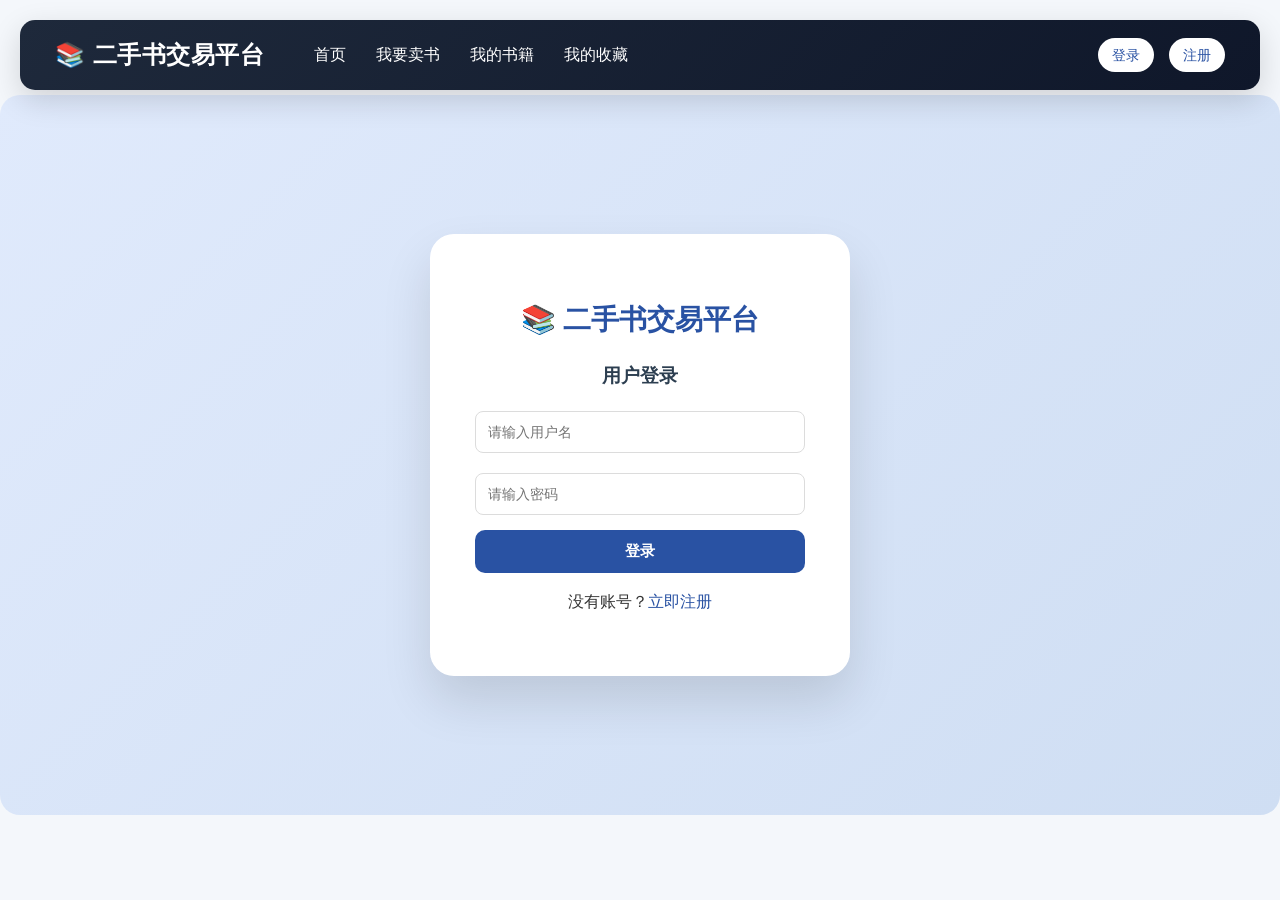
<file: src/main/resources/static/index.html>
<!DOCTYPE html>
<html lang="zh">
<head>
    <meta charset="UTF-8">
    <meta name="viewport" content="width=device-width, initial-scale=1.0, user-scalable=yes">
    <title>二手书交易平台</title>
    <link rel="stylesheet" href="css/style.css">
</head>
<body>

<script src="js/common.js"></script>
<script src="js/auth.js"></script>
<script src="js/navbar.js"></script>

<div class="container">
    <div class="welcome-card">
        <h2>欢迎回来，<span id="username"></span> 👋</h2>
        <p>发现更多优质二手教材</p>
    </div>

    <div class="search-box">
    <form id="searchForm" class="search-form">
        <input type="text" id="keyword" placeholder="请输入书名">
        <button type="submit">搜索</button>
    </form>
    </div>

    <h3>在售图书</h3>
    <div id="bookList" class="book-container"></div>
</div>

<script src="js/index.js"></script>

</body>
</html>
</file>
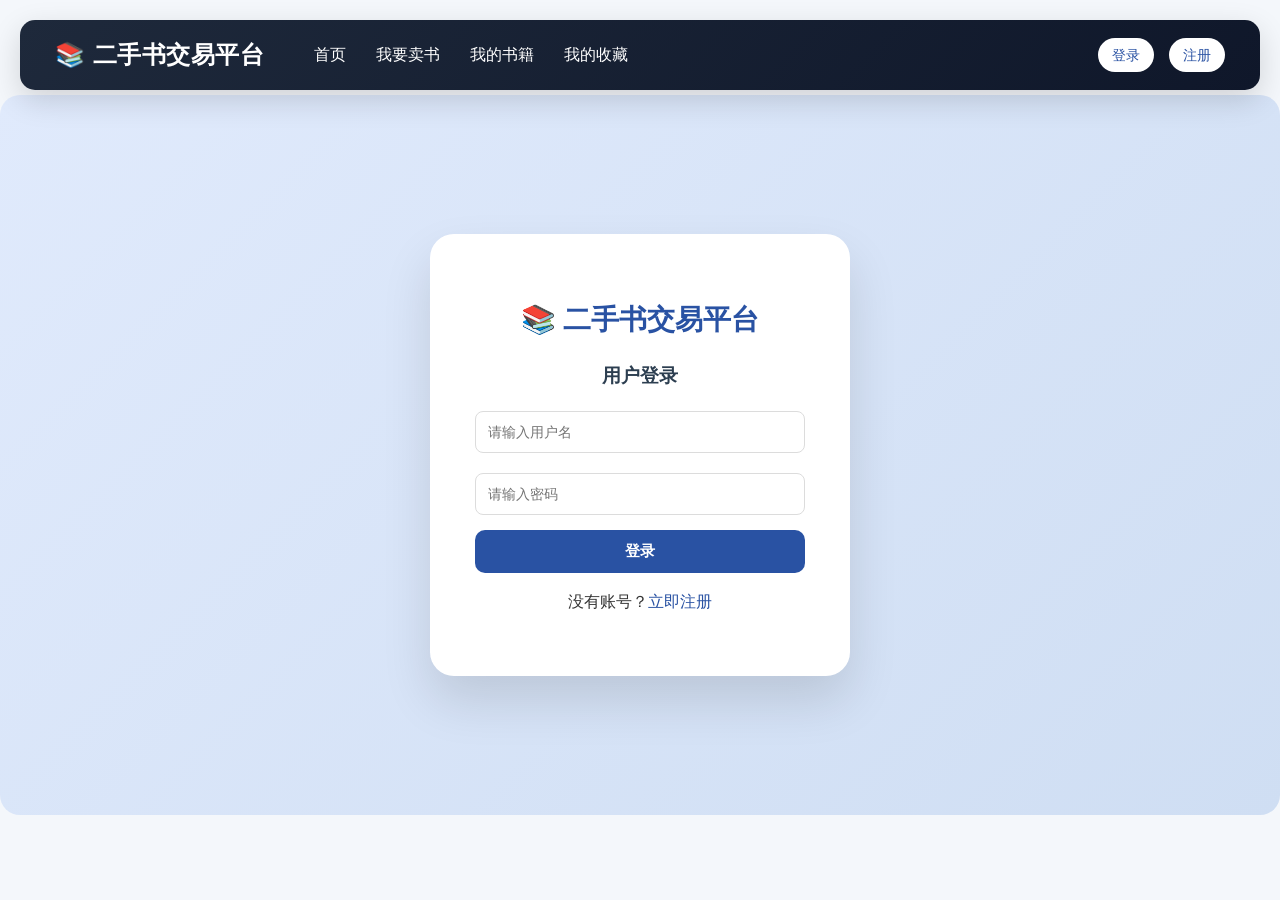
<file: src/main/resources/static/favorite.html>
<!DOCTYPE html>
<html lang="zh">
<head>
<meta charset="UTF-8">
<meta name="viewport" content="width=device-width, initial-scale=1.0, user-scalable=yes">
<title>我的收藏</title>
<link rel="stylesheet" href="css/style.css">
</head>
<body>

<script src="js/common.js"></script>
<script src="js/auth.js"></script>
<script src="js/navbar.js"></script>

<div class="container">
    <div class="welcome-card">
        <h2>我的收藏</h2>
        <p>查看收藏的图书</p>
    </div>
    <div id="favoriteList" class="book-container"></div>
</div>

<script src="js/favorite.js"></script>

</body>
</html>
</file>
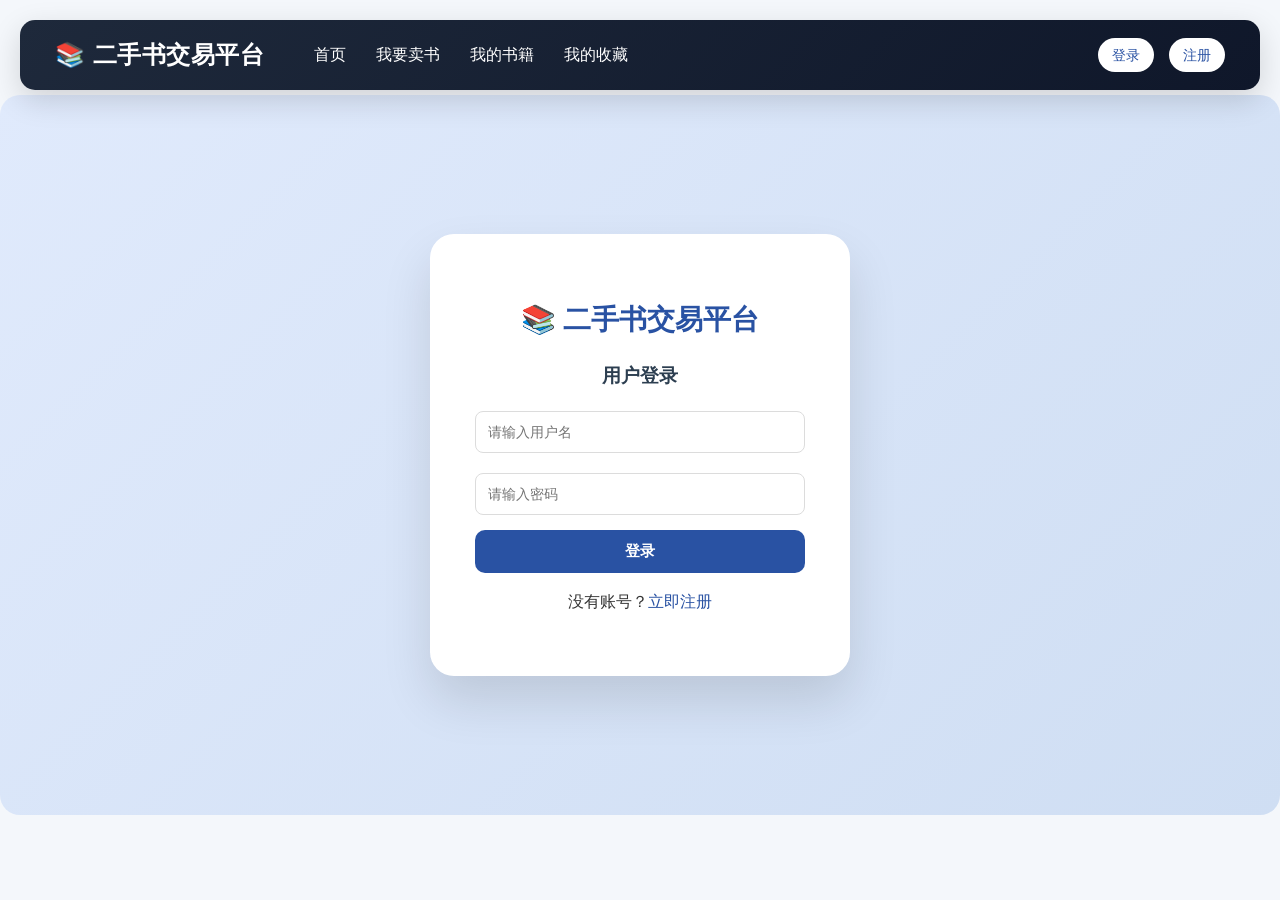
<file: src/main/resources/static/login.html>
<!DOCTYPE html>
<html lang="zh">
<head>
    <meta charset="UTF-8">
    <meta name="viewport" content="width=device-width, initial-scale=1.0, user-scalable=yes">
    <title>用户登录</title>
    <link rel="stylesheet" href="css/style.css">
</head>
<body>

<script src="js/common.js"></script>
<script src="js/navbar.js"></script>

<div class="login-wrapper">
    <div class="login-card">
        <h1>📚 二手书交易平台</h1>
        <h3>用户登录</h3>
        <form id="loginForm">
            <input type="text" id="username" placeholder="请输入用户名" required>
            <input type="password" id="password" placeholder="请输入密码" required>
            <button type="submit" id="loginBtn">登录</button>
        </form>
        <p>没有账号？<a href="register.html">立即注册</a></p>
    </div>
</div>

<script src="js/login.js"></script>

</body>
</html>
</file>
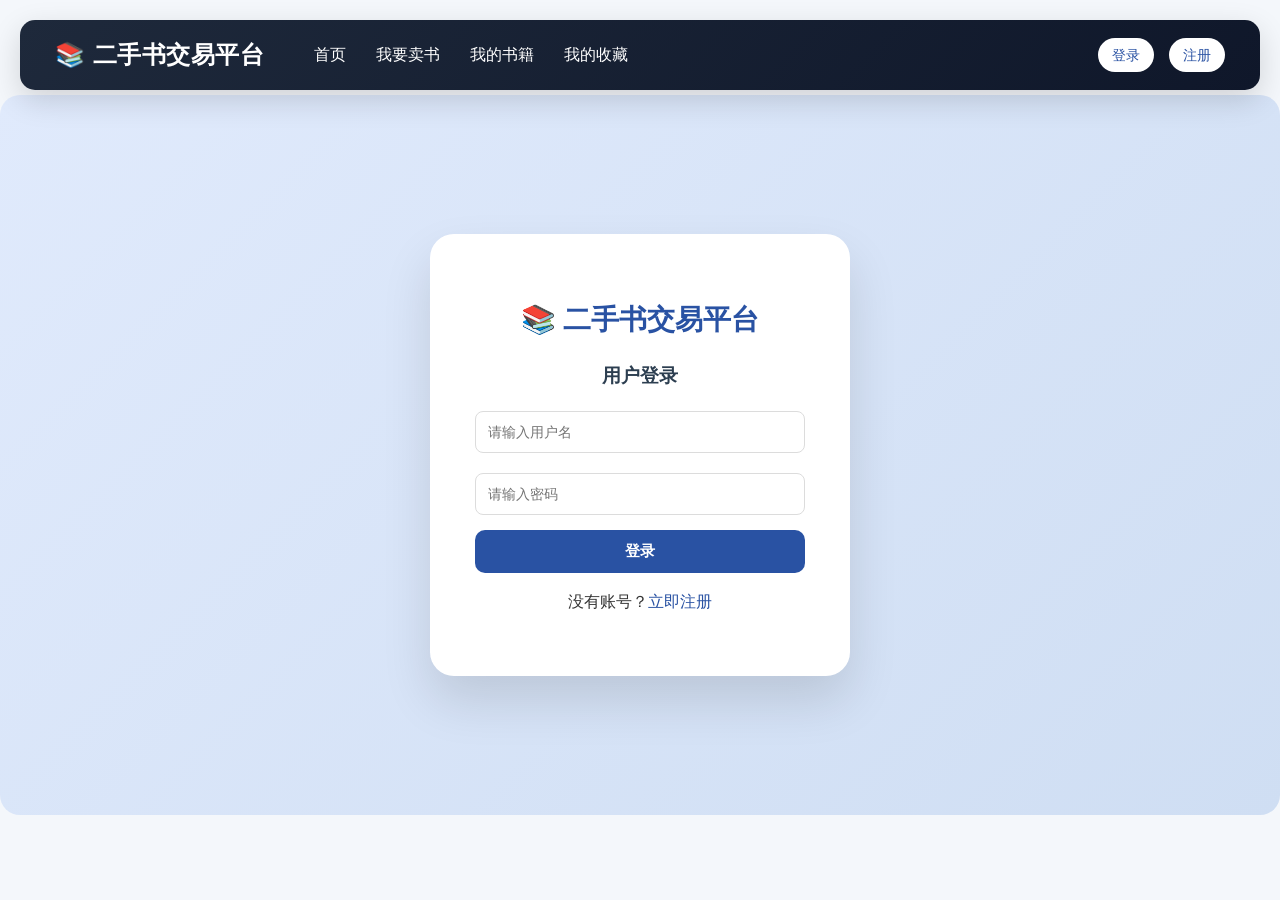
<file: src/main/resources/static/mybook.html>
<!DOCTYPE html>
<html lang="zh">
<head>
<meta charset="UTF-8">
<meta name="viewport" content="width=device-width, initial-scale=1.0, user-scalable=yes">
<title>我的书籍</title>
<link rel="stylesheet" href="css/style.css">
</head>
<body>

<script src="js/common.js"></script>
<script src="js/auth.js"></script>
<script src="js/navbar.js"></script>

<div class="container">
    <div class="welcome-card">
        <h2>我的书籍</h2>
        <p>管理自己发布的图书</p>
    </div>
    <div id="bookList" class="book-container"></div>
</div>

<script src="js/mybook.js"></script>

</body>
</html>
</file>
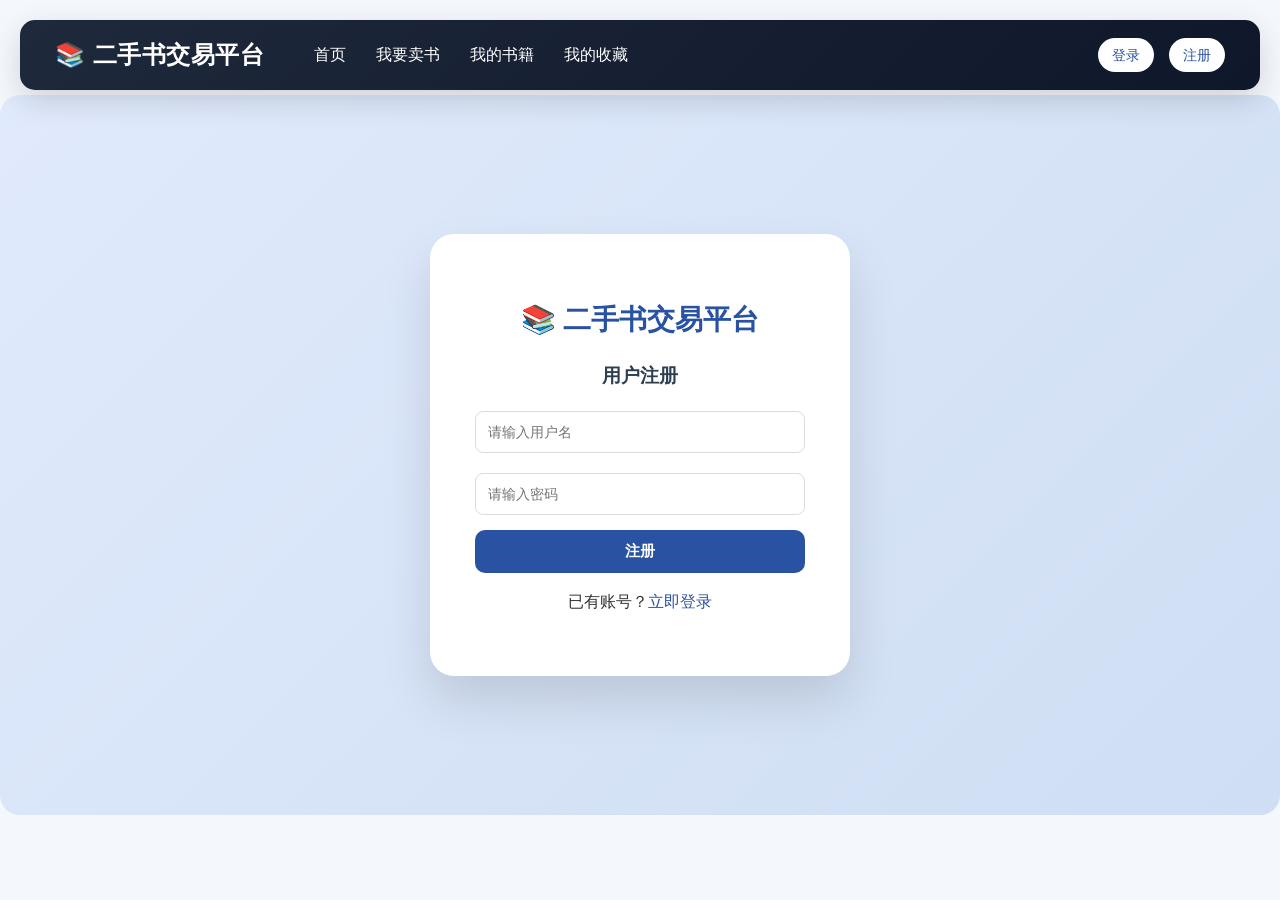
<file: src/main/resources/static/register.html>
<!DOCTYPE html>
<html lang="zh">
<head>
    <meta charset="UTF-8">
    <meta name="viewport" content="width=device-width, initial-scale=1.0, user-scalable=yes">
    <title>用户注册</title>
    <link rel="stylesheet" href="css/style.css">
</head>
<body>

<script src="js/common.js"></script>
<script src="js/navbar.js"></script>

<div class="login-wrapper">
    <div class="login-card">
        <h1>📚 二手书交易平台</h1>
        <h3>用户注册</h3>
        <form id="registerForm">
            <input type="text" id="username" placeholder="请输入用户名" required>
            <input type="password" id="password" placeholder="请输入密码" required>
            <button type="submit" id="registerBtn">注册</button>
        </form>
        <p>已有账号？<a href="login.html">立即登录</a></p>
    </div>
</div>

<script src="js/register.js"></script>

</body>
</html>
</file>
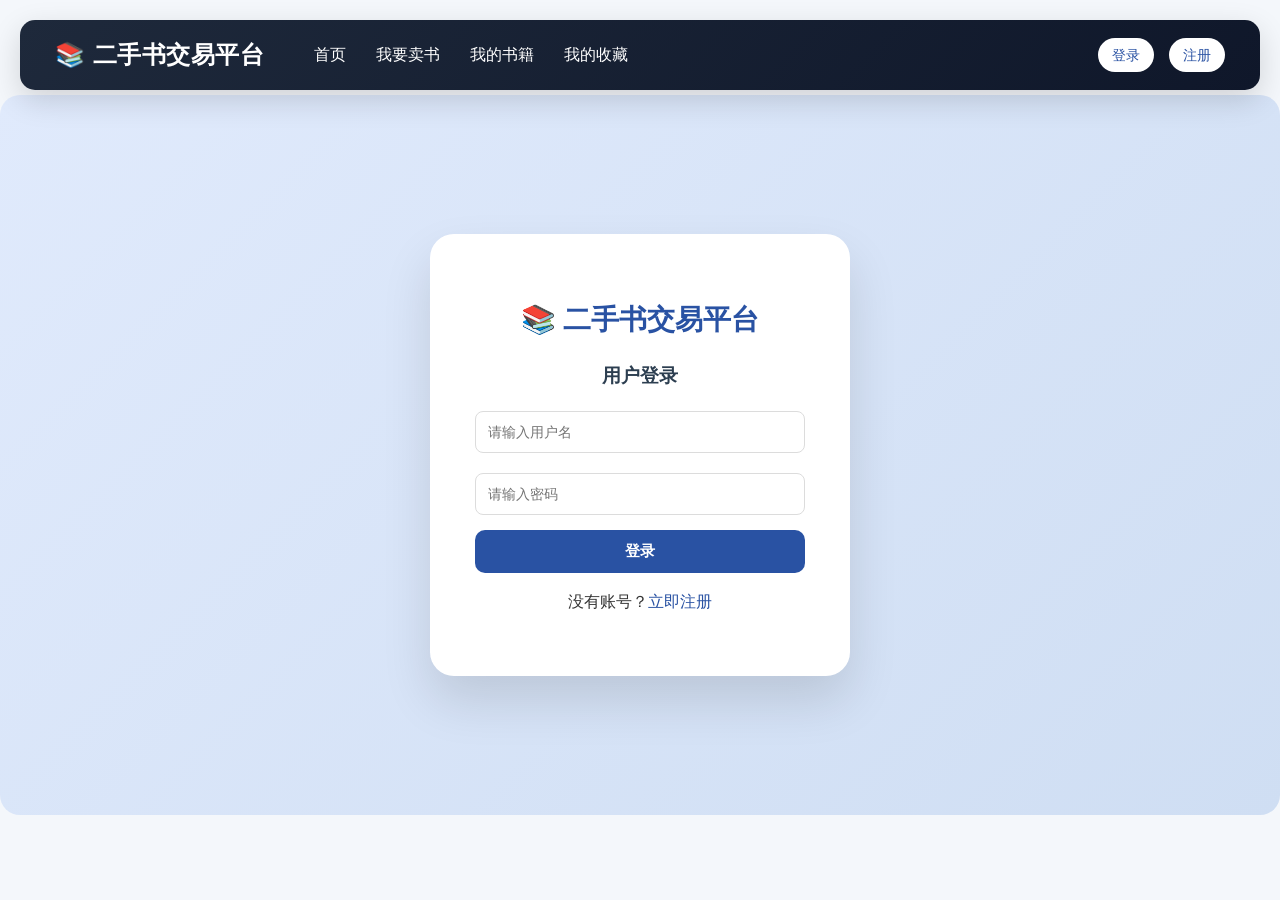
<file: src/main/resources/static/sell.html>
<!DOCTYPE html>
<html lang="zh">
<head>
    <meta charset="UTF-8">
    <meta name="viewport" content="width=device-width, initial-scale=1.0, user-scalable=yes">
    <title>发布图书</title>
    <link rel="stylesheet" href="css/style.css">
</head>
<body>

<script src="js/common.js"></script>
<script src="js/auth.js"></script>
<script src="js/navbar.js"></script>

<div class="container sell-container">
    <div class="welcome-card">
        <h2>发布图书</h2>
        <p>填写图书信息后即可发布</p>
    </div>

    <form id="sellForm" class="sell-form">
        <label>ISBN</label>
        <input type="text" id="isbn" required placeholder="例如：9787115533490">

        <label>书名</label>
        <input type="text" id="bookName" required placeholder="请输入书名">

        <label>价格（元）</label>
        <input type="number" id="price" step="0.01" min="0" required placeholder="0.00">

        <label>联系方式</label>
        <input type="text" id="contact" required placeholder="手机号/微信号/QQ">

        <label>成色</label>
        <select id="conditionLevel">
            <option>全新</option>
            <option>微瑕</option>
            <option>较旧</option>
            <option>破损</option>
        </select>

        <button type="submit" id="sellBtn">发布图书</button>
    </form>
</div>

<script src="js/sell.js"></script>

</body>
</html>
</file>
<file: src/main/resources/static/css/style.css>
/* =======================
   CSS 变量
   ======================= */
:root {
    --color-primary: #2563eb;
    --color-primary-dark: #1e40af;
    --color-primary-light: #2952a3;
    --color-primary-legacy: #1f3c88;
    --color-bg: #f4f7fb;
    --color-card: #ffffff;
    --color-text: #333333;
    --color-heading: #2c3e50;
    --color-muted: #999999;
    --color-danger: #ef4444;
    --color-white: #ffffff;

    --color-nav-gradient-start: #1e293b;
    --color-nav-gradient-end: #0f172a;

    --color-welcome-gradient-start: #4facfe;
    --color-welcome-gradient-end: #00c6ff;

    --color-login-gradient-start: #e0eafc;
    --color-login-gradient-end: #cfdef3;

    --color-book-btn-start: #3b82f6;
    --color-book-btn-end: #2563eb;
    --color-fav-btn-start: #ff6b6b;
    --color-fav-btn-end: #ff4d4d;
    --color-input-bg: #f8fafc;
    --color-border: #e5e7eb;

    --shadow-sm: 0 4px 12px rgba(0, 0, 0, 0.08);
    --shadow-md: 0 8px 24px rgba(0, 0, 0, 0.12);
    --shadow-lg: 0 15px 35px rgba(0, 0, 0, 0.1);
    --shadow-xl: 0 20px 40px rgba(0, 0, 0, 0.12);
    --shadow-login: 0 25px 50px rgba(0, 0, 0, 0.12);

    --radius-sm: 12px;
    --radius: 15px;
    --radius-md: 18px;
    --radius-lg: 20px;
    --radius-xl: 24px;

    --transition-fast: 0.25s;
    --transition: 0.3s;
    --transition-slow: 0.35s;

    --font-family: "Microsoft YaHei", "PingFang SC", "Helvetica Neue", sans-serif;
}

/* =======================
   全局重置与基础
   ======================= */
*,
*::before,
*::after {
    box-sizing: border-box;
}

body {
    font-family: var(--font-family);
    background: var(--color-bg);
    margin: 20px;
    color: var(--color-text);
    line-height: 1.6;
    -webkit-font-smoothing: antialiased;
    -moz-osx-font-smoothing: grayscale;
}

.container {
    width: 90%;
    max-width: 1200px;
    margin: 30px auto;
}

h2,
h3 {
    color: var(--color-heading);
    margin-bottom: 15px;
    font-weight: 700;
}

a {
    color: var(--color-primary-light);
    text-decoration: none;
    transition: color var(--transition-fast);
}

a:hover {
    text-decoration: underline;
}

/* =======================
   导航栏（优化配色 + 字体颜色强制白色）
   ======================= */
.navbar {
    position: sticky;
    top: 0;
    z-index: 999;
    background: linear-gradient(135deg, var(--color-nav-gradient-start), var(--color-nav-gradient-end));
    height: 70px;
    padding: 0 35px;
    display: flex;
    justify-content: space-between;
    align-items: center;
    border-radius: var(--radius);
    box-shadow: 0 10px 30px rgba(0, 0, 0, 0.15);
    margin-bottom: 25px;
}

.nav-left {
    display: flex;
    align-items: center;
    gap: 50px;
}

.logo {
    color: var(--color-white);
    font-size: 24px;
    font-weight: 700;
    letter-spacing: 0.5px;
}

.nav-links {
    display: flex;
    gap: 30px;
}

.nav-links a:link,
.nav-links a:visited,
.nav-links a:hover,
.nav-links a:active {
    color: var(--color-white) !important;
    text-decoration: none;
    font-size: 16px;
    font-weight: 500;
    transition: opacity var(--transition-fast);
}

.nav-links a:hover {
    opacity: 0.8;
}

.nav-right {
    display: flex;
    align-items: center;
    gap: 15px;
}

.user-info {
    color: var(--color-white);
    font-weight: 500;
    font-size: 14px;
}

.nav-right a:link,
.nav-right a:visited,
.nav-right a:hover,
.nav-right a:active {
    background: var(--color-white);
    color: var(--color-primary-light) !important;
    padding: 6px 14px;
    border-radius: 20px;
    text-decoration: none;
    font-weight: 500;
    font-size: 14px;
    transition: background var(--transition-fast);
}

.user-info {
    color: var(--color-white);
    font-weight: 500;
    font-size: 14px;
}

.nav-right a:hover {
    background: #f1f5f9;
}

/* =======================
   欢迎卡片
   ======================= */
.welcome-card {
    background: linear-gradient(135deg, var(--color-welcome-gradient-start), var(--color-welcome-gradient-end));
    color: var(--color-white);
    padding: 35px;
    border-radius: var(--radius-lg);
    margin-bottom: 25px;
    box-shadow: var(--shadow-lg);
}

.welcome-card h2 {
    color: var(--color-white);
    margin-bottom: 10px;
}

.welcome-card p {
    opacity: 0.9;
    margin: 0;
}

/* =======================
   搜索框
   ======================= */
.search-box {
    background: transparent;
    padding: 0;
    margin-bottom: 30px;
    display: flex;
    justify-content: center;
}

.search-box form {
    width: 100%;
    max-width: 720px;
    position: relative;
    background: #fff;
    border-radius: 48px;
    border: 1px solid #e5e7eb;
    box-shadow: 0 4px 12px rgba(0, 0, 0, 0.06);
    transition: all 0.25s ease;
    display: flex;
    align-items: center;
}

.search-box form:focus-within {
    border-color: #2563eb;
    box-shadow: 0 0 0 2px rgba(37, 99, 235, 0.15);
}

.search-box input {
    flex: 1;
    height: 52px;
    padding: 0 20px;
    border: none;
    outline: none;
    background: transparent;
    border-radius: 48px;
    font-size: 15px;
    color: #333;
    line-height: 1;
    box-sizing: border-box;
}

.search-box input::placeholder {
    color: #aaa;
    font-weight: 400;
}

.search-box input:focus {
    outline: none;
    box-shadow: none;
}

.search-box button {
    flex-shrink: 0;
    margin: 6px;
    height: 44px;
    width: 100px;
    border: none;
    border-radius: 40px;
    background: linear-gradient(135deg, #2563eb, #1e40af);
    color: #fff;
    font-size: 14px;
    font-weight: 600;
    cursor: pointer;
    transition: all 0.25s ease;
    display: flex;
    align-items: center;
    justify-content: center;
}

.search-box button:hover {
    transform: translateY(-1px);
    box-shadow: 0 6px 18px rgba(37, 99, 235, 0.25);
}

.search-box button:active {
    transform: scale(0.98);
}

/* 手机端适配 */
@media (max-width: 768px) {
    .search-box {
        margin-bottom: 20px;
    }

    .search-box input {
        height: 46px;
        font-size: 14px;
        padding: 0 16px;
    }

    .search-box button {
        height: 38px;
        width: 80px;
        margin: 4px;
        font-size: 13px;
    }
}

@media (max-width: 480px) {
    .search-box input {
        height: 42px;
        font-size: 13px;
        padding: 0 12px;
    }

    .search-box button {
        height: 36px;
        width: 70px;
        font-size: 12px;
        margin: 3px;
    }
}

/* =======================
   卖书页面表单（手机适配优化）
   ======================= */
/* 卖书页面表单容器 */
.sell-container {
    width: 100%;
    max-width: 600px;
    margin: 0 auto;
}

.sell-form {
    width: 100%;
    max-width: 600px;
    background: var(--color-card);
    padding: 30px;
    border-radius: var(--radius-md);
    box-shadow: var(--shadow-md);
    margin: 0 auto;
}

.sell-form label {
    display: block;
    font-weight: 600;
    margin-bottom: 8px;
    color: var(--color-heading);
    font-size: 14px;
}

.sell-form input,
.sell-form select {
    width: 100%;
    padding: 12px;
    margin-bottom: 20px;
    border: 1px solid var(--color-border);
    border-radius: 8px;
    font-size: 15px;
    transition: border-color var(--transition-fast);
    box-sizing: border-box;
}

.sell-form input:focus,
.sell-form select:focus {
    outline: none;
    border-color: var(--color-primary);
    box-shadow: 0 0 0 3px rgba(37, 99, 235, 0.1);
}

.sell-form button {
    width: 100%;
    padding: 14px;
    font-size: 16px;
    font-weight: 600;
    background: linear-gradient(135deg, var(--color-primary), var(--color-primary-dark));
    border: none;
    border-radius: 10px;
    color: white;
    cursor: pointer;
    transition: opacity var(--transition-fast);
}

.sell-form button:hover {
    opacity: 0.9;
}

.sell-form button:disabled {
    opacity: 0.6;
    cursor: not-allowed;
}

/* 手机端卖书页面适配 */
@media (max-width: 768px) {
    .sell-form {
        padding: 20px;
        margin: 0 10px;
    }

    .sell-form label {
        font-size: 13px;
    }

    .sell-form input,
    .sell-form select {
        padding: 10px;
        font-size: 14px;
        margin-bottom: 15px;
    }

    .sell-form button {
        padding: 12px;
        font-size: 15px;
    }
}

/* =======================
   通用表单
   ======================= */
form:not(.search-form) {
    background: var(--color-card);
    padding: 25px;
    border-radius: var(--radius);
    width: 350px;
    box-shadow: var(--shadow-sm);
}

form input,
form select {
    width: 100%;
    padding: 10px;
    margin-top: 5px;
    margin-bottom: 15px;
    border: 1px solid #dcdcdc;
    border-radius: 8px;
    box-sizing: border-box;
    font-family: var(--font-family);
    font-size: 14px;
    transition: border-color var(--transition-fast);
}

form input:focus,
form select:focus {
    outline: none;
    border-color: var(--color-primary);
    box-shadow: 0 0 0 3px rgba(37, 99, 235, 0.1);
}

form button {
    width: 100%;
    border: none;
    padding: 12px;
    background: var(--color-primary-light);
    color: var(--color-white);
    border-radius: 10px;
    cursor: pointer;
    font-weight: 600;
    font-size: 15px;
    transition: background var(--transition-fast);
}

form button:hover {
    background: var(--color-primary-legacy);
}

form button:disabled {
    opacity: 0.6;
    cursor: not-allowed;
}

/* =======================
   登录 / 注册（优化背景）
   ======================= */
.login-wrapper {
    min-height: 80vh;
    display: flex;
    justify-content: center;
    align-items: center;
    background: linear-gradient(135deg, var(--color-login-gradient-start), var(--color-login-gradient-end));
    border-radius: var(--radius-lg);
    margin: -20px;
    padding: 20px;
}

.login-card {
    width: 420px;
    background: #ffffff;
    backdrop-filter: blur(2px);
    -webkit-backdrop-filter: blur(2px);
    padding: 45px;
    border-radius: var(--radius-xl);
    text-align: center;
    box-shadow: var(--shadow-login);
}

.login-card h1 {
    color: var(--color-primary-light);
    margin-bottom: 10px;
    font-size: 28px;
}

.login-card form {
    width: 100%;
    box-sizing: border-box;
    box-shadow: none;
    padding: 0;
    background: transparent;
    border-radius: 0;
}

.login-card input {
    width: 100%;
    padding: 12px;
    margin-bottom: 15px;
}

/* =======================
   图书列表
   ======================= */
.book-container {
    display: flex;
    flex-wrap: wrap;
    gap: 20px;
}

.bookCard {
    width: 320px;
    background: var(--color-card);
    padding: 18px;
    border-radius: var(--radius-md);
    box-shadow: var(--shadow-sm);
    border: 1px solid var(--color-border);
    overflow: hidden;
    transition: transform var(--transition-slow), box-shadow var(--transition-slow);
}

.bookCard:hover {
    transform: translateY(-8px);
    box-shadow: var(--shadow-xl);
}

.book-cover {
    height: 140px;
    background: linear-gradient(135deg, #dbeafe, #eff6ff);
    border-radius: var(--radius-sm);
    display: flex;
    align-items: center;
    justify-content: center;
    font-size: 60px;
    margin-bottom: 15px;
    user-select: none;
}

.bookCard h4 {
    color: var(--color-heading);
    margin-top: 10px;
    font-size: 18px;
    font-weight: 700;
}

.price {
    color: var(--color-danger);
    font-size: 26px;
    font-weight: bold;
}

.bookCard button {
    width: 100%;
    border: none;
    padding: 12px;
    margin-top: 10px;
    border-radius: 10px;
    background: linear-gradient(135deg, var(--color-book-btn-start), var(--color-book-btn-end));
    color: var(--color-white);
    font-weight: 600;
    cursor: pointer;
    font-size: 15px;
    transition: transform var(--transition);
}

.bookCard button:hover {
    transform: scale(1.03);
}

.bookCard button:disabled {
    opacity: 0.6;
    transform: none;
    cursor: not-allowed;
}

/* =======================
   收藏按钮
   ======================= */
#favoriteList button {
    background: linear-gradient(135deg, var(--color-fav-btn-start), var(--color-fav-btn-end));
}

/* =======================
   统计卡片
   ======================= */
.stats {
    display: flex;
    gap: 20px;
    margin-bottom: 30px;
}

.stat-card {
    flex: 1;
    background: var(--color-card);
    padding: 25px;
    text-align: center;
    border-radius: var(--radius-md);
    box-shadow: 0 8px 24px rgba(0, 0, 0, 0.08);
    transition: transform var(--transition);
}

.stat-card:hover {
    transform: translateY(-5px);
}

.stat-card h2 {
    font-size: 32px;
    color: var(--color-primary);
    margin: 0;
    font-weight: 800;
}

.stat-card p {
    color: var(--color-muted);
    margin: 8px 0 0;
    font-size: 14px;
}

/* =======================
   空状态提示
   ======================= */
.empty-message {
    text-align: center;
    padding: 40px;
    color: var(--color-muted);
    font-size: 16px;
    background: var(--color-card);
    border-radius: var(--radius-md);
    width: 100%;
}

/* =======================
   页脚
   ======================= */
footer {
    text-align: center;
    color: var(--color-muted);
    margin-top: 60px;
    padding: 20px;
    font-size: 14px;
}

/* =======================
   响应式设计（优化手机端导航栏字体）
   ======================= */
@media (max-width: 768px) {
    body {
        margin: 10px;
    }

    .navbar {
        flex-direction: column;
        height: auto;
        padding: 15px;
        border-radius: var(--radius-sm);
        position: relative;
    }

    .nav-left {
        flex-direction: column;
        gap: 15px;
        width: 100%;
        text-align: center;
    }

    .nav-links {
        flex-wrap: wrap;
        justify-content: center;
        gap: 20px;
    }

    .nav-links a:link,
    .nav-links a:visited,
    .nav-links a:hover,
    .nav-links a:active {
        font-size: 18px;
    }

    .user-info {
        font-size: 13px;
    }

    .nav-right {
        margin-top: 10px;
        flex-wrap: wrap;
        justify-content: center;
    }

    .stats {
        flex-direction: column;
        gap: 15px;
    }

    .bookCard {
        width: 100%;
        max-width: 400px;
        margin: 0 auto;
    }

    .book-container {
        justify-content: center;
    }

    .login-card {
        width: 90%;
        padding: 30px 20px;
    }

    .login-wrapper {
        margin: -10px;
        border-radius: var(--radius-sm);
    }

    .welcome-card {
        padding: 25px 20px;
    }

    .container {
        width: 95%;
        margin: 15px auto;
    }

    form {
        width: 100%;
        max-width: 350px;
    }
}

@media (max-width: 480px) {
    .logo {
        font-size: 20px;
    }

    .nav-links a:link,
    .nav-links a:visited,
    .nav-links a:hover,
    .nav-links a:active {
        font-size: 16px;
    }

    .stat-card h2 {
        font-size: 24px;
    }

    .price {
        font-size: 22px;
    }

    .book-cover {
        height: 110px;
        font-size: 45px;
    }
}
</file>
